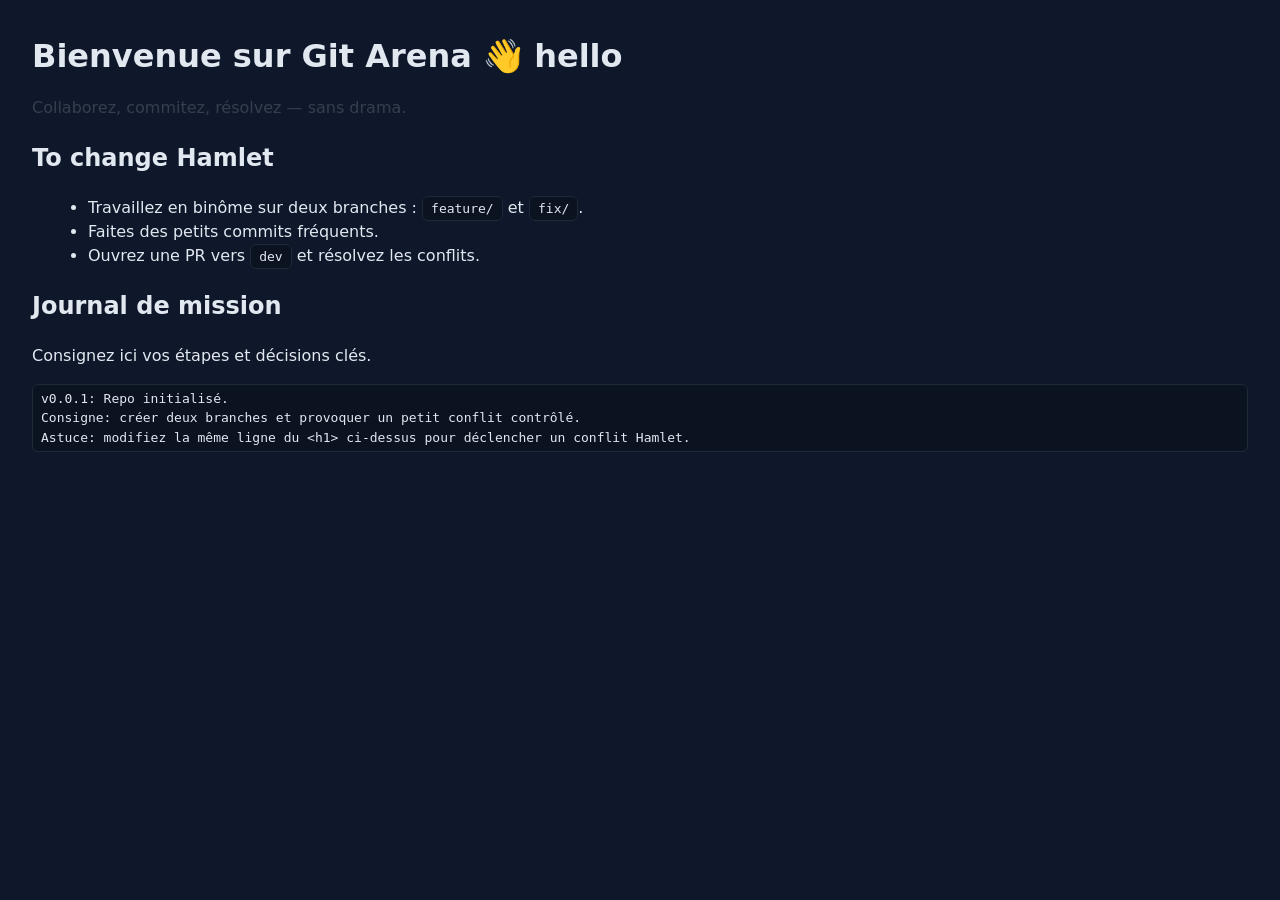
<file: index.html>
<!doctype html>
<html lang="fr">
  <head>
    <meta charset="utf-8">
    <title>Git Arena — Page d’accueil</title>
    <meta name="viewport" content="width=device-width, initial-scale=1">
    <link rel="stylesheet" href="./style.css">
  </head>
  <body>
    <header>
      <!-- ⚠️ Conflit facile : beaucoup vont modifier cette ligne -->
      <h1>Bienvenue sur Git Arena 👋 hello</h1>
      <p class="tagline parat-text">Collaborez, commitez, résolvez — sans drama.</p>
    </header>
    <main>
      <section>
        <h2>To change Hamlet</h2>
        <ul>
          <li>Travaillez en binôme sur deux branches : <code>feature/</code> et <code>fix/</code>.</li>
          <li>Faites des petits commits fréquents.</li>
          <li>Ouvrez une PR vers <code>dev</code> et résolvez les conflits.</li>
        </ul>
      </section>
      <section>
        <h2>Journal de mission</h2>
        <p>Consignez ici vos étapes et décisions clés.</p>
        <pre id="log"></pre>
      </section>
    </main>
    <script src="./app.js"></script>
  </body>
</html>
</file>
<file: style.css>
*{box-sizing:border-box}body{font-family:system-ui,Segoe UI,Roboto,Arial,sans-serif;line-height:1.5;margin:0;padding:2rem;background:#0f172a;color:#e2e8f0}
header{margin-bottom:1.25rem}
h1{margin:0 0 .25rem 0}
.tagline{opacity:.18}
code,pre{background:#0b1220;border:1px solid #1f2937;padding:.25rem .5rem;border-radius:.375rem}
ul{margin:.5rem 0 0 1rem}

.para-text{
    font-size: 24px;
}
</file>
